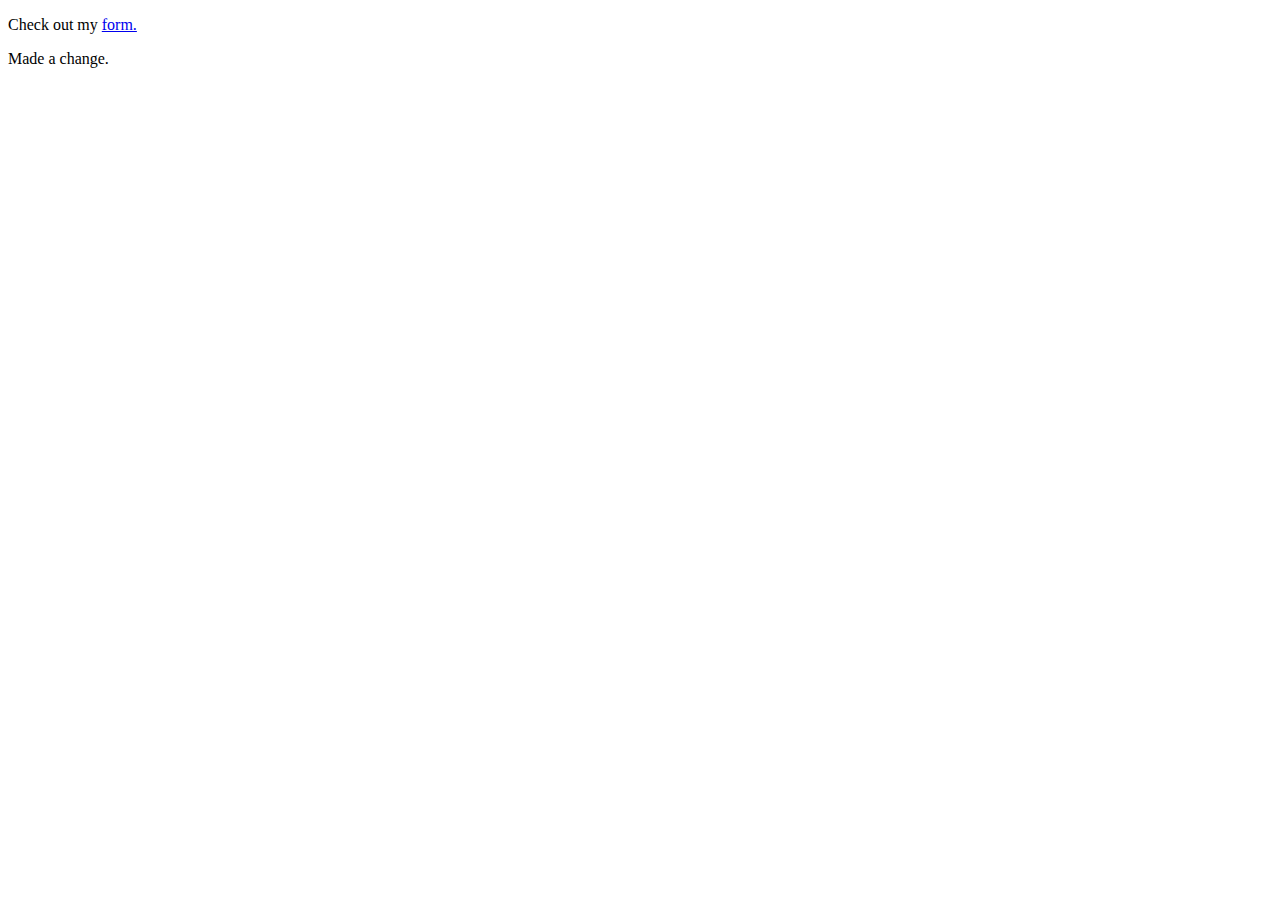
<file: index.html>
<!DOCTYPE html>
<html lang="">
  <head>
    <meta />
    <meta />
    <meta />
    <title>This is Derick's Webpage</title>
  </head>
  <body>
    <p>Check out my <a href="/day04/begin/forms.html">form.</a></p>
    <p>Made a change.</p>
  </body>
</html>
</file>
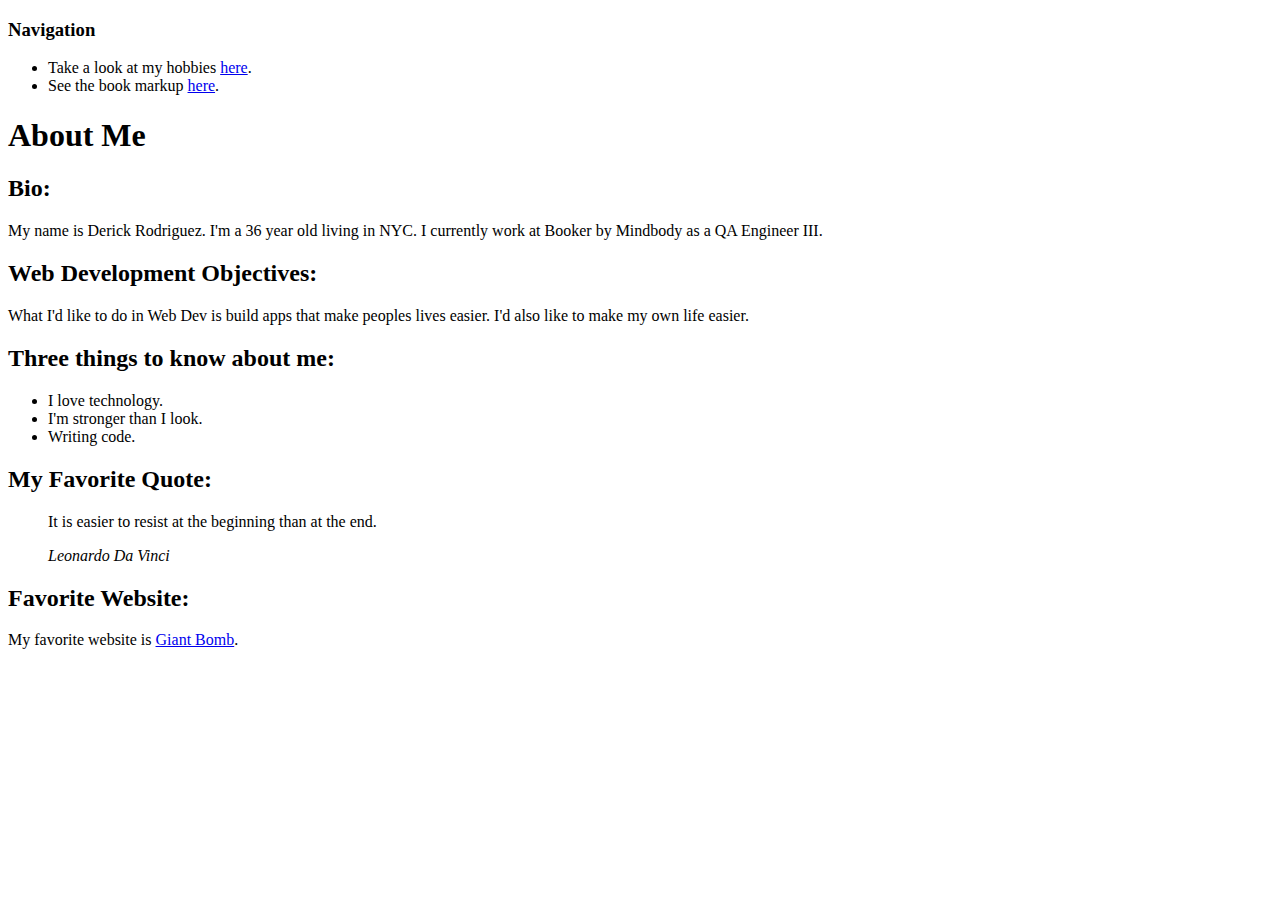
<file: day01/index.html>
<!DOCTYPE html>
<html lang="en">
  <head>
    <meta charset="UTF-8" />
    <meta name="viewport" content="width=device-width, initial-scale=1.0" />
    <meta http-equiv="X-UA-Compatible" content="ie=edge" />
    <title>Derick Rodriguez's Page</title>
  </head>
  <body>
    <h3>Navigation</h3>
    <ul class="nav">
      <li>Take a look at my hobbies <a href="hobbies.html" target="_blank">here</a>.</li>
      <li>See the book markup <a href="../book/book.html" target="_blank">here</a>.</li>
    </ul>
    <h1>About Me</h1>
    <h2>Bio:</h2>
    <p>
      My name is Derick Rodriguez. I'm a 36 year old living in NYC. I currently work at Booker by Mindbody as a QA
      Engineer III.
    </p>
    <h2>Web Development Objectives:</h2>
    <p>
      What I'd like to do in Web Dev is build apps that make peoples lives easier. I'd also like to make my own life
      easier.
    </p>
    <h2>Three things to know about me:</h2>
    <ul>
      <li>I love technology.</li>
      <li>I'm stronger than I look.</li>
      <li>Writing code.</li>
    </ul>
    <h2>My Favorite Quote:</h2>
    <blockquote>
      <p>It is easier to resist at the beginning than at the end.</p>
      <cite>Leonardo Da Vinci</cite>
    </blockquote>
    <h2>Favorite Website:</h2>
    <p>My favorite website is <a href="https://www.giantbomb.com" target="_blank">Giant Bomb</a>.</p>
  </body>
</html>
</file>
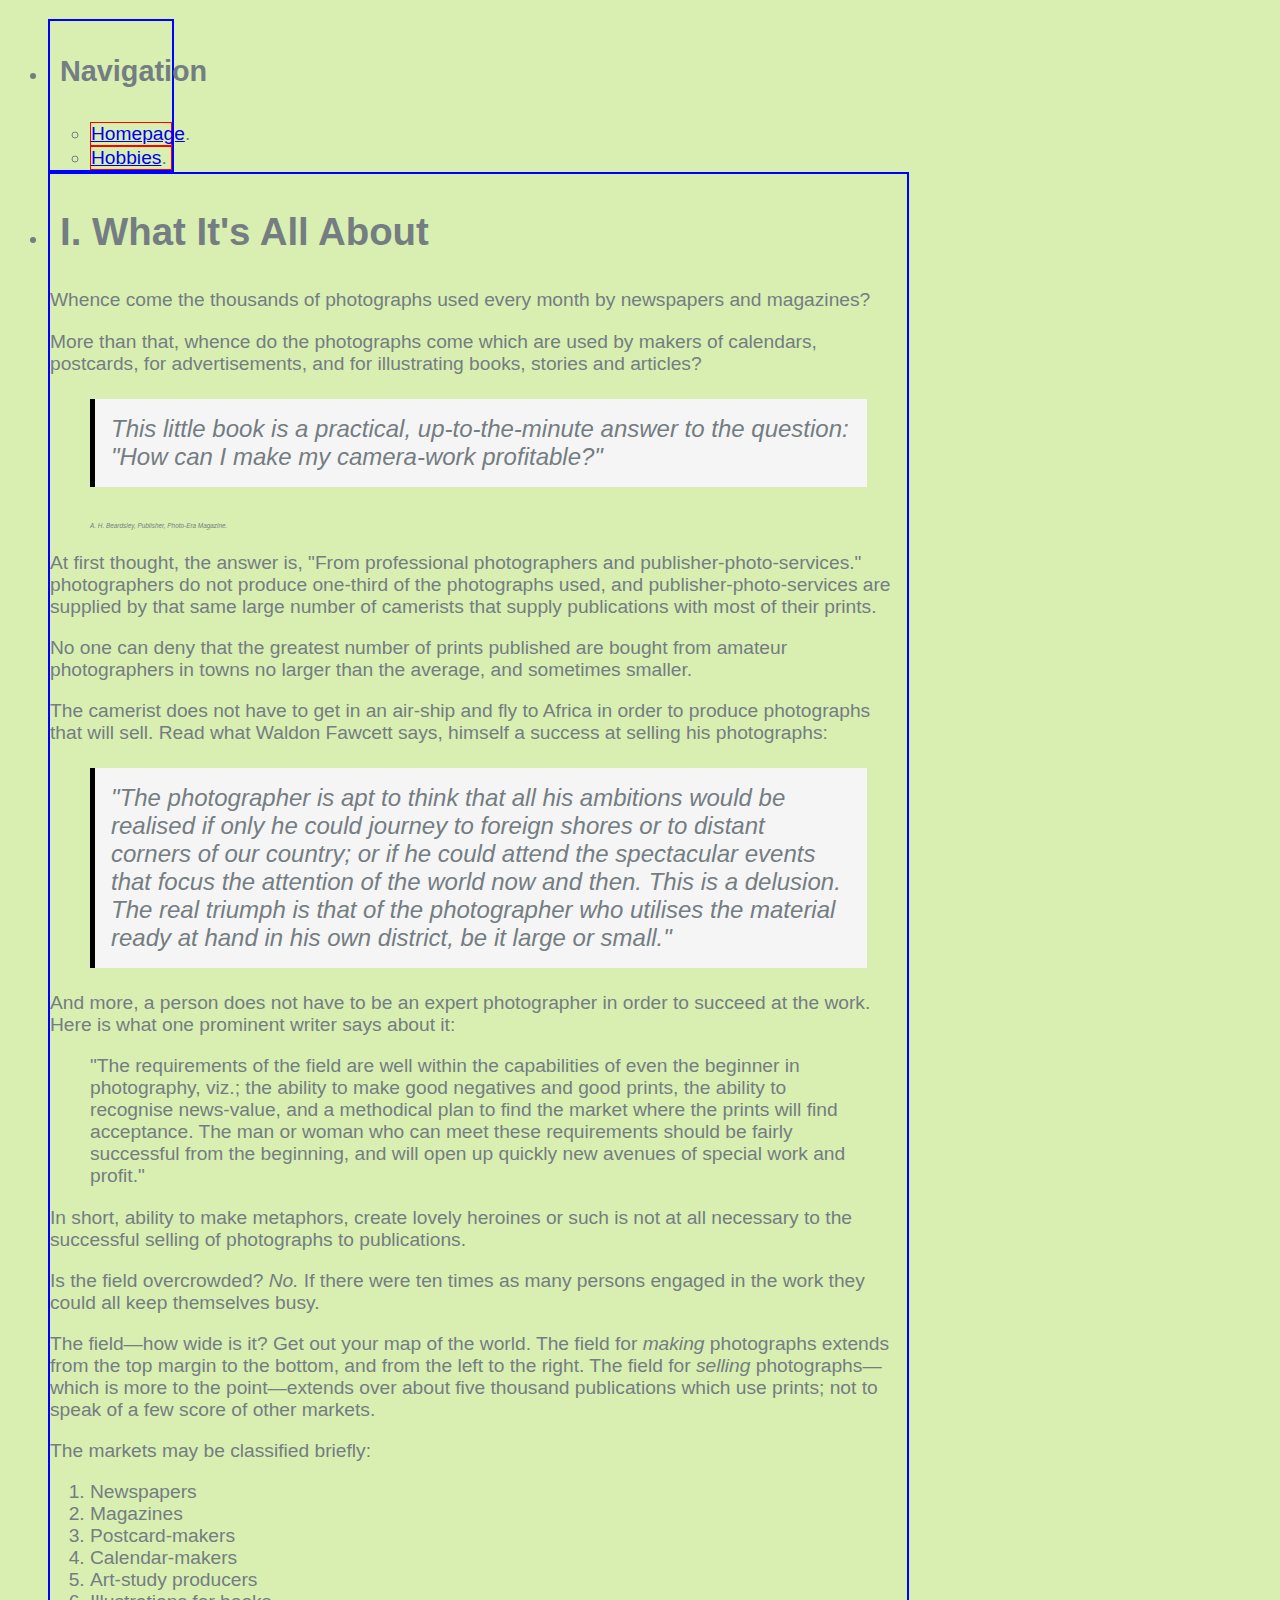
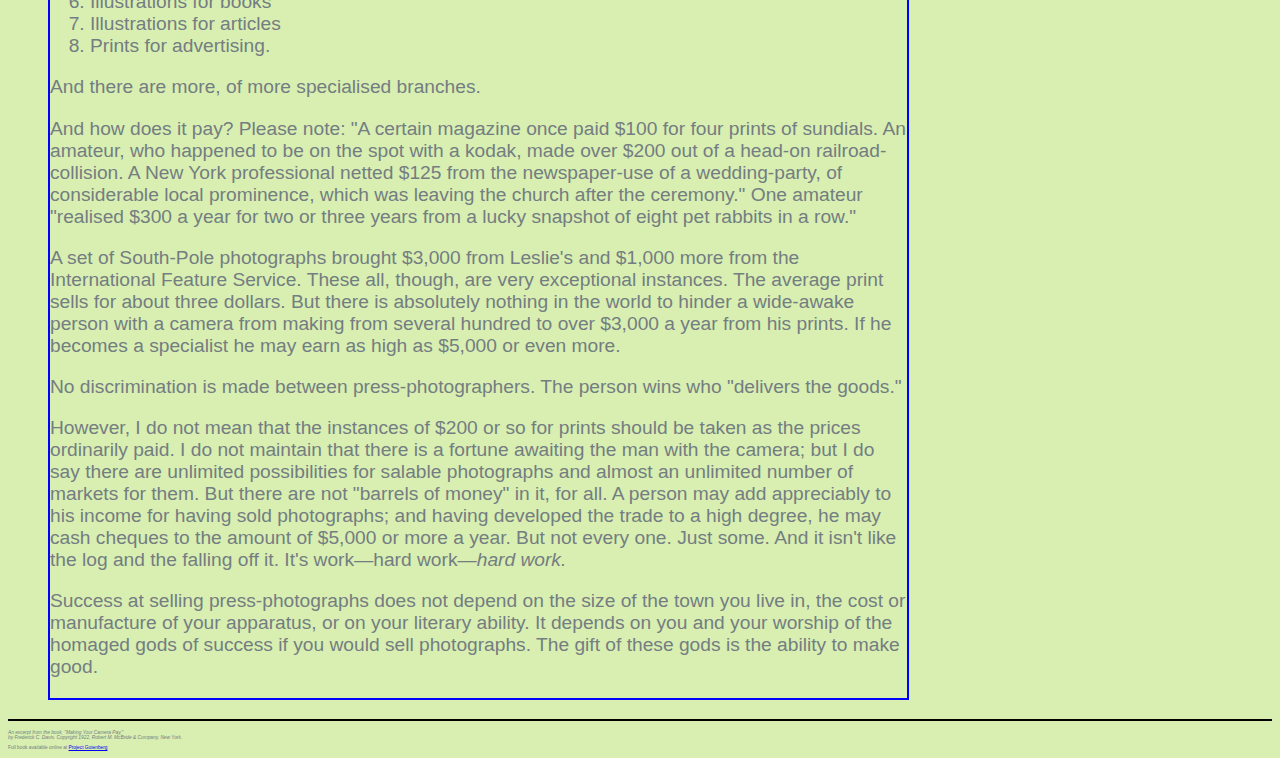
<file: book/book.html>
<!DOCTYPE html>
<html lang="en">
  <head>
    <meta charset="UTF-8" />
    <meta name="viewport" content="width=device-width, initial-scale=1.0" />
    <meta http-equiv="X-UA-Compatible" content="ie=edge" />
    <title>Book Markup</title>
    <link href="css/style.css" rel="stylesheet" />
  </head>
  <body>
    <ul>
      <li>
        <div class="nav">
          <h2>Navigation</h2>
          <ul>
            <li><a href="../day01/index.html">Homepage</a>.</li>
            <li><a href="../day01/hobbies.html" target="_blank">Hobbies</a>.</li>
          </ul>
        </div>
      </li>
      <li>
        <article>
          <h1>I. What It's All About</h1>
          <p>Whence come the thousands of photographs used every month by newspapers and magazines?</p>
          <p>
            More than that, whence do the photographs come which are used by makers of calendars, postcards, for
            advertisements, and for illustrating books, stories and articles?
          </p>
          <blockquote>
            <p>
              This little book is a practical, up-to-the-minute answer to the question: "How can I make my camera-work
              profitable?"
            </p>
            <cite>A. H. Beardsley, Publisher, Photo-Era Magazine.</cite>
          </blockquote>
          <p>
            At first thought, the answer is, "From professional photographers and publisher-photo-services."
            photographers do not produce one-third of the photographs used, and publisher-photo-services are supplied by
            that same large number of camerists that supply publications with most of their prints.
          </p>
          <p>
            No one can deny that the greatest number of prints published are bought from amateur photographers in towns
            no larger than the average, and sometimes smaller.
          </p>
          <p>
            The camerist does not have to get in an air-ship and fly to Africa in order to produce photographs that will
            sell. Read what Waldon Fawcett says, himself a success at selling his photographs:
          </p>
          <blockquote>
            <p>
              "The photographer is apt to think that all his ambitions would be realised if only he could journey to
              foreign shores or to distant corners of our country; or if he could attend the spectacular events that
              focus the attention of the world now and then.
              <em>
                This is a delusion. The real triumph is that of the photographer who utilises the material ready at hand
                in his own district, be it large or small."
              </em>
            </p>
          </blockquote>
          <p>
            And more, a person does not have to be an expert photographer in order to succeed at the work. Here is what
            one prominent writer says about it:
          </p>
          <blockquote>
            "The requirements of the field are well within the capabilities of even the beginner in photography, viz.;
            the ability to make good negatives and good prints, the ability to recognise news-value, and a methodical
            plan to find the market where the prints will find acceptance. The man or woman who can meet these
            requirements should be fairly successful from the beginning, and will open up quickly new avenues of special
            work and profit."
          </blockquote>
          <p>
            In short, ability to make metaphors, create lovely heroines or such is not at all necessary to the
            successful selling of photographs to publications.
          </p>
          <p>
            Is the field overcrowded? <em>No.</em> If there were ten times as many persons engaged in the work they
            could all keep themselves busy.
          </p>
          <p>
            The field—how wide is it? Get out your map of the world. The field for <em>making</em> photographs extends
            from the top margin to the bottom, and from the left to the right. The field for
            <em>selling</em> photographs—which is more to the point—extends over about five thousand publications which
            use prints; not to speak of a few score of other markets.
          </p>
          <p>The markets may be classified briefly:</p>
          <ol>
            <li>Newspapers</li>
            <li>Magazines</li>
            <li>Postcard-makers</li>
            <li>Calendar-makers</li>
            <li>Art-study producers</li>
            <li>Illustrations for books</li>
            <li>Illustrations for articles</li>
            <li>Prints for advertising.</li>
          </ol>
          <p>And there are more, of more specialised branches.</p>
          <p>
            And how does it pay? Please note: "A certain magazine once paid $100 for four prints of sundials. An
            amateur, who happened to be on the spot with a kodak, made over $200 out of a head-on railroad-collision. A
            New York professional netted $125 from the newspaper-use of a wedding-party, of considerable local
            prominence, which was leaving the church after the ceremony." One amateur "realised $300 a year for two or
            three years from a lucky snapshot of eight pet rabbits in a row."
          </p>
          <p>
            A set of South-Pole photographs brought $3,000 from Leslie's and $1,000 more from the International Feature
            Service. These all, though, are very exceptional instances. The average print sells for about three dollars.
            But there is absolutely nothing in the world to hinder a wide-awake person with a camera from making from
            several hundred to over $3,000 a year from his prints. If he becomes a specialist he may earn as high as
            $5,000 or even more.
          </p>
          <p>No discrimination is made between press-photographers. The person wins who "delivers the goods."</p>
          <p>
            However, I do not mean that the instances of $200 or so for prints should be taken as the prices ordinarily
            paid. I do not maintain that there is a fortune awaiting the man with the camera; but I do say there are
            unlimited possibilities for salable photographs and almost an unlimited number of markets for them. But
            there are not "barrels of money" in it, for all. A person may add appreciably to his income for having sold
            photographs; and having developed the trade to a high degree, he may cash cheques to the amount of $5,000 or
            more a year. But not every one. Just some. And it isn't like the log and the falling off it. It's work—hard
            work—<em>hard work.</em>
          </p>
          <p>
            Success at selling press-photographs does not depend on the size of the town you live in, the cost or
            manufacture of your apparatus, or on your literary ability. It depends on you and your worship of the
            homaged gods of success if you would sell photographs. The gift of these gods is the ability to make good.
          </p>
        </article>
      </li>
    </ul>
    <hr />
    <footer>
      <cite>
        An excerpt from the book, "Making Your Camera Pay," <br />
        by Frederick C. Davis. Copyright 1922, Robert M. McBride & Company, New York.
      </cite>
      <p>
        Full book available online at
        <a href="https://www.gutenberg.org/files/35709/35709-h/35709-h.htm" target="_blank">Project Gutenberg</a>
      </p>
    </footer>
  </body>
</html>
</file>
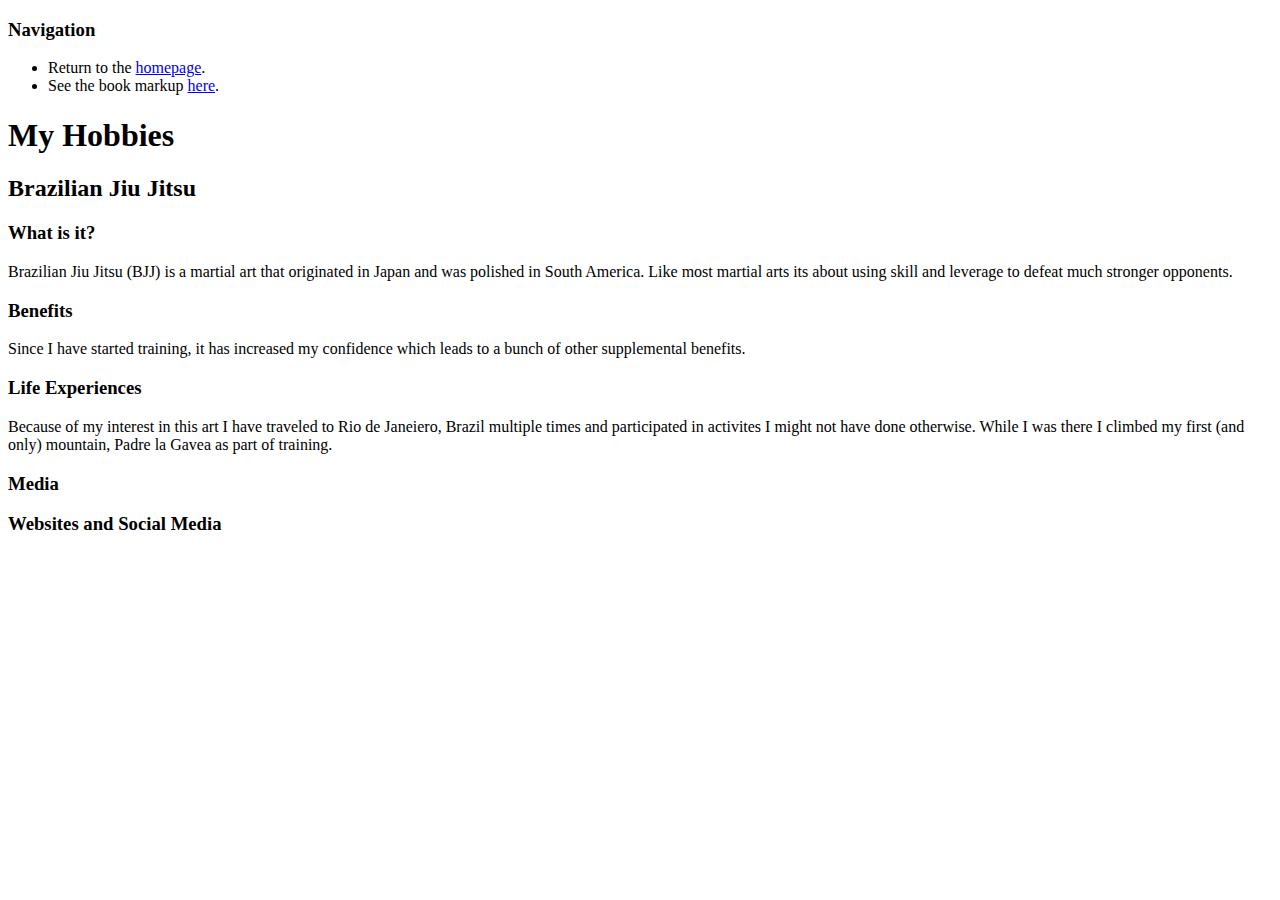
<file: day01/hobbies.html>
<!DOCTYPE html>
<html lang="en">
  <head>
    <meta charset="UTF-8" />
    <meta name="viewport" content="width=device-width, initial-scale=1.0" />
    <meta http-equiv="X-UA-Compatible" content="ie=edge" />
    <title>Derick's Hobbies</title>
  </head>
  <body>
    <h3>Navigation</h3>
    <ul class="nav">
      <li>Return to the <a href="index.html">homepage</a>.</li>
      <li>See the book markup <a href="../book/book.html" target="_blank">here</a>.</li>
    </ul>
    <h1>My Hobbies</h1>
    <h2>Brazilian Jiu Jitsu</h2>
    <h3>What is it?</h3>
    <p>
      Brazilian Jiu Jitsu (BJJ) is a martial art that originated in Japan and was polished in South America. Like most
      martial arts its about using skill and leverage to defeat much stronger opponents.
    </p>
    <h3>Benefits</h3>
    <p>
      Since I have started training, it has increased my confidence which leads to a bunch of other supplemental
      benefits.
    </p>
    <h3>Life Experiences</h3>
    <p>
      Because of my interest in this art I have traveled to Rio de Janeiero, Brazil multiple times and participated in
      activites I might not have done otherwise. While I was there I climbed my first (and only) mountain, Padre la
      Gavea as part of training.
    </p>
    <h3>Media</h3>
    <h3>Websites and Social Media</h3>
  </body>
</html>
</file>
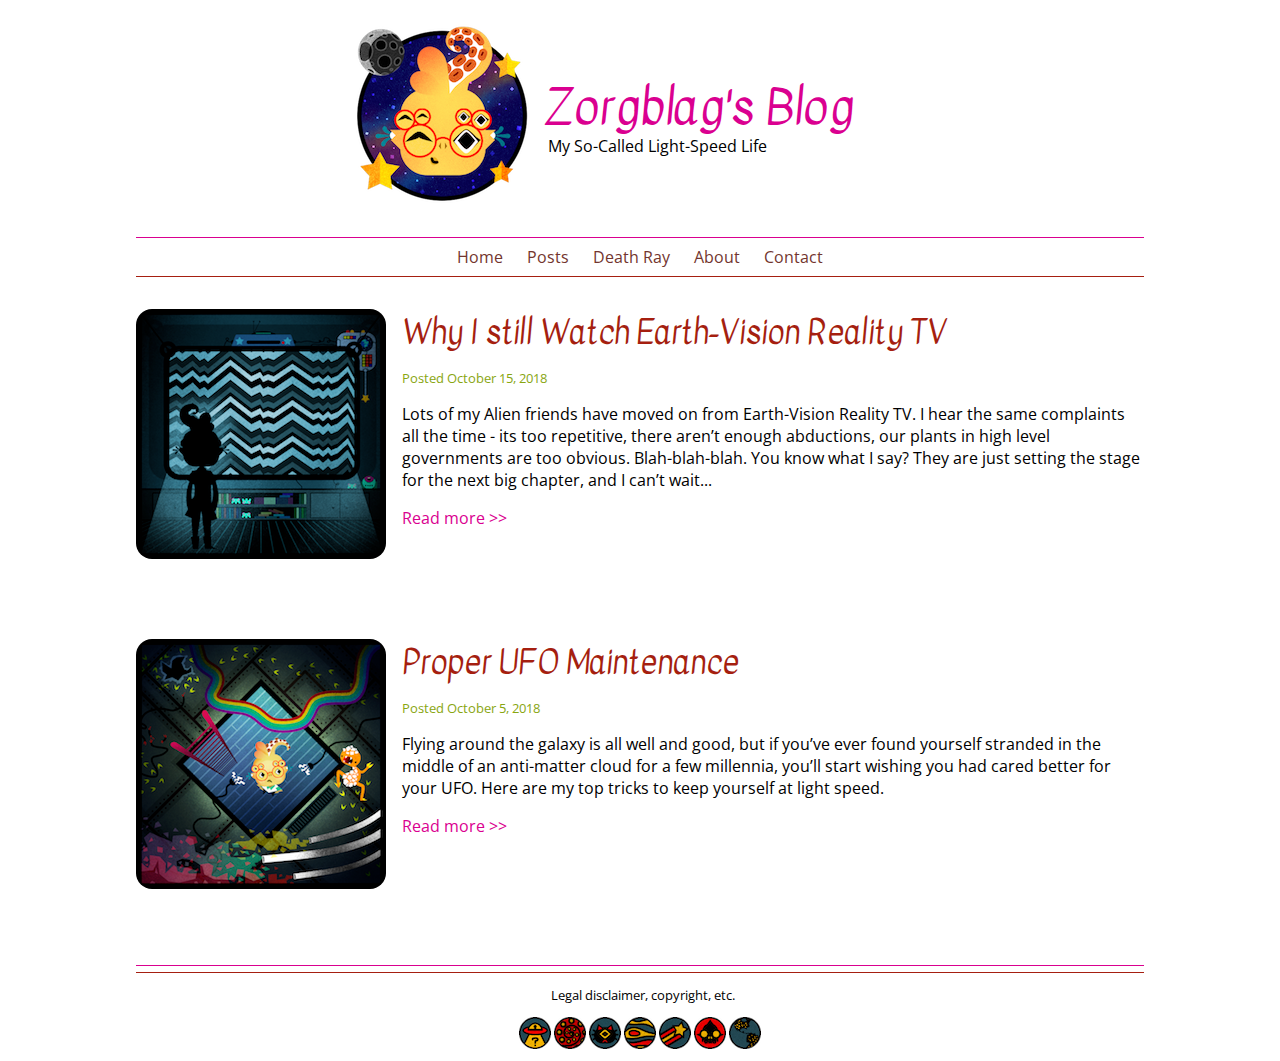
<file: day03/blog-begin/blog.html>
<!DOCTYPE html>
<html lang="en">
<head>
	<meta charset="UTF-8">
	<title>Alien Blog</title>
	 <link href="https://fonts.googleapis.com/css?family=Kavivanar|Open+Sans" rel="stylesheet"> 
	 <link href="css/styles.css" rel="stylesheet">
</head>
<body>
	<div class="wrapper">
		<header>
			<div class="leftheader">
				<a href="/"><img src="img/logo.png" alt="Zorgblag's Blog. Click for home. "></a>
			</div>
			<div class="rightheader">
				<h1>Zorgblag's Blog</h1>
				<p>My So-Called Light-Speed Life</p>
			</div>
		</header>
		<nav>
			<ul>
				<li><a href="#">Home</a></li>
				<li><a href="#">Posts</a></li>
				<li><a href="#">Death Ray</a></li>
				<li><a href="#">About</a></li>
				<li><a href="#">Contact</a></li>
			</ul>
		</nav>
		<section>
			<article class="group">
				<img src="img/blog1.png" alt="Earth-Vision Reality TV. ">
				<h2>Why I still Watch Earth-Vision Reality TV</h2>
				<p class="posted">Posted October 15, 2018</p>
				<p>Lots of my Alien friends have moved on from Earth-Vision Reality TV. I hear the same complaints all the time - its too repetitive, there aren’t enough abductions, our plants in high level governments are too obvious. Blah-blah-blah. You know what I say? They are just setting the stage for the next big chapter, and I can’t wait...</p>
				<p><a href="blog1.html">Read more >> </a></p>
			</article>
			<article>
				<img src="img/blog2.png" alt="Proper UFO Maintenance. ">
				<h2>Proper UFO Maintenance</h2>
				<p class="posted">Posted October 5, 2018</p>
				<p>Flying around the galaxy is all well and good, but if you’ve ever found yourself stranded in the middle of an anti-matter cloud for a few millennia, you’ll start wishing you had cared better for your UFO. Here are my top tricks to keep yourself at light speed.</p>
				<p><a href="blog2.html">Read more >> </a></p>
			</article>
		</section>
		<footer>
			<p>Legal disclaimer, copyright, etc.</p>
			<ul>
				<li><a href="#"><img src="img/icon1.png" alt="Social Media 1."></a></li>
				<li><a href="#"><img src="img/icon2.png" alt="Social Media 2."></a></li>
				<li><a href="#"><img src="img/icon3.png" alt="Social Media 3."></a></li>
				<li><a href="#"><img src="img/icon4.png" alt="Social Media 4."></a></li>
				<li><a href="#"><img src="img/icon5.png" alt="Social Media 5."></a></li>
				<li><a href="#"><img src="img/icon6.png" alt="Social Media 6."></a></li>
				<li><a href="#"><img src="img/icon7.png" alt="Social Media 7."></a></li>
			</ul>
		</footer>
	</div>
</body>
</html>
</file>
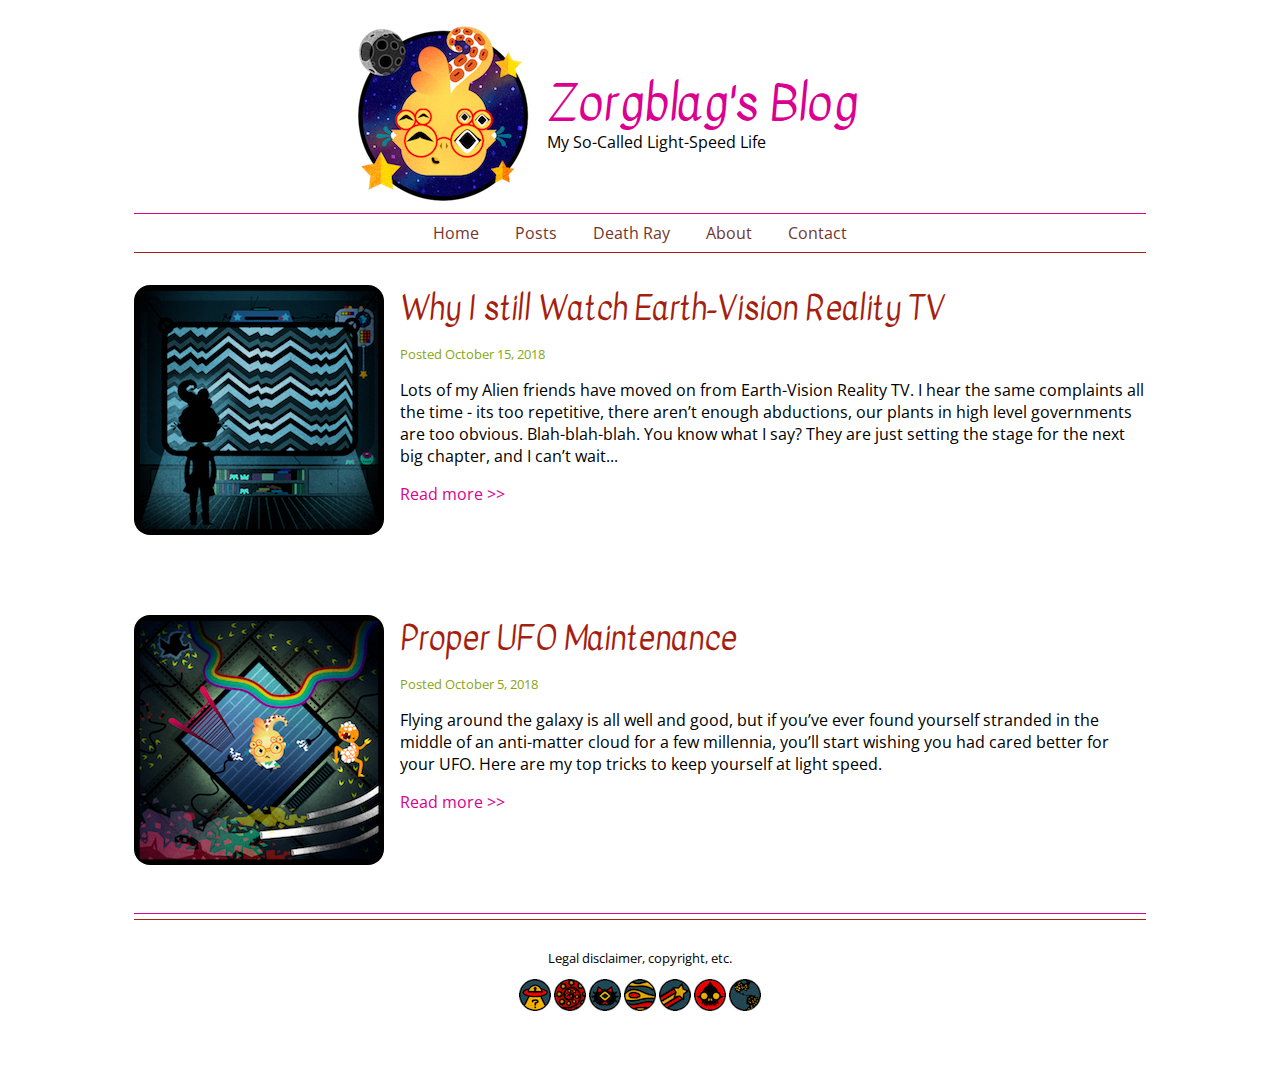
<file: day03/blog-end/blog.html>
<!DOCTYPE html>
<html lang="en">
<head>
	<meta charset="UTF-8">
	<title>Alien Blog</title>
	 <link href="https://fonts.googleapis.com/css?family=Kavivanar|Open+Sans" rel="stylesheet"> 
	 <link href="css/styles.css" rel="stylesheet">
</head>
<body>
	<div class="wrapper">
		<header>
			<div class="leftheader">
				<a href="/"><img src="img/logo.png" alt="Zorgblag's Blog. Click for home. "></a>
			</div>
			<div class="rightheader">
				<h1>Zorgblag's Blog</h1>
				<p>My So-Called Light-Speed Life</p>
			</div>
		</header>
		<nav>
			<ul>
				<li><a href="#">Home</a></li>
				<li><a href="#">Posts</a></li>
				<li><a href="#">Death Ray</a></li>
				<li><a href="#">About</a></li>
				<li><a href="#">Contact</a></li>
			</ul>
		</nav>
		<section>
			<article>
				<img src="img/blog1.png" alt="Earth-Vision Reality TV. ">
				<h2>Why I still Watch Earth-Vision Reality TV</h2>
				<p class="posted">Posted October 15, 2018</p>
				<p>Lots of my Alien friends have moved on from Earth-Vision Reality TV. I hear the same complaints all the time - its too repetitive, there aren’t enough abductions, our plants in high level governments are too obvious. Blah-blah-blah. You know what I say? They are just setting the stage for the next big chapter, and I can’t wait...</p>
				<p><a href="blog1.html">Read more >> </a></p>
			</article>
			<article>
				<img src="img/blog2.png" alt="Proper UFO Maintenance. ">
				<h2>Proper UFO Maintenance</h2>
				<p class="posted">Posted October 5, 2018</p>
				<p>Flying around the galaxy is all well and good, but if you’ve ever found yourself stranded in the middle of an anti-matter cloud for a few millennia, you’ll start wishing you had cared better for your UFO. Here are my top tricks to keep yourself at light speed.</p>
				<p><a href="blog2.html">Read more >> </a></p>
			</article>
		</section>
		<footer>
			<p>Legal disclaimer, copyright, etc.</p>
			<ul>
				<li><a href="#"><img src="img/icon1.png" alt="Social Media 1."></a></li>
				<li><a href="#"><img src="img/icon2.png" alt="Social Media 2."></a></li>
				<li><a href="#"><img src="img/icon3.png" alt="Social Media 3."></a></li>
				<li><a href="#"><img src="img/icon4.png" alt="Social Media 4."></a></li>
				<li><a href="#"><img src="img/icon5.png" alt="Social Media 5."></a></li>
				<li><a href="#"><img src="img/icon6.png" alt="Social Media 6."></a></li>
				<li><a href="#"><img src="img/icon7.png" alt="Social Media 7."></a></li>
			</ul>
		</footer>
	</div>
</body>
</html>
</file>
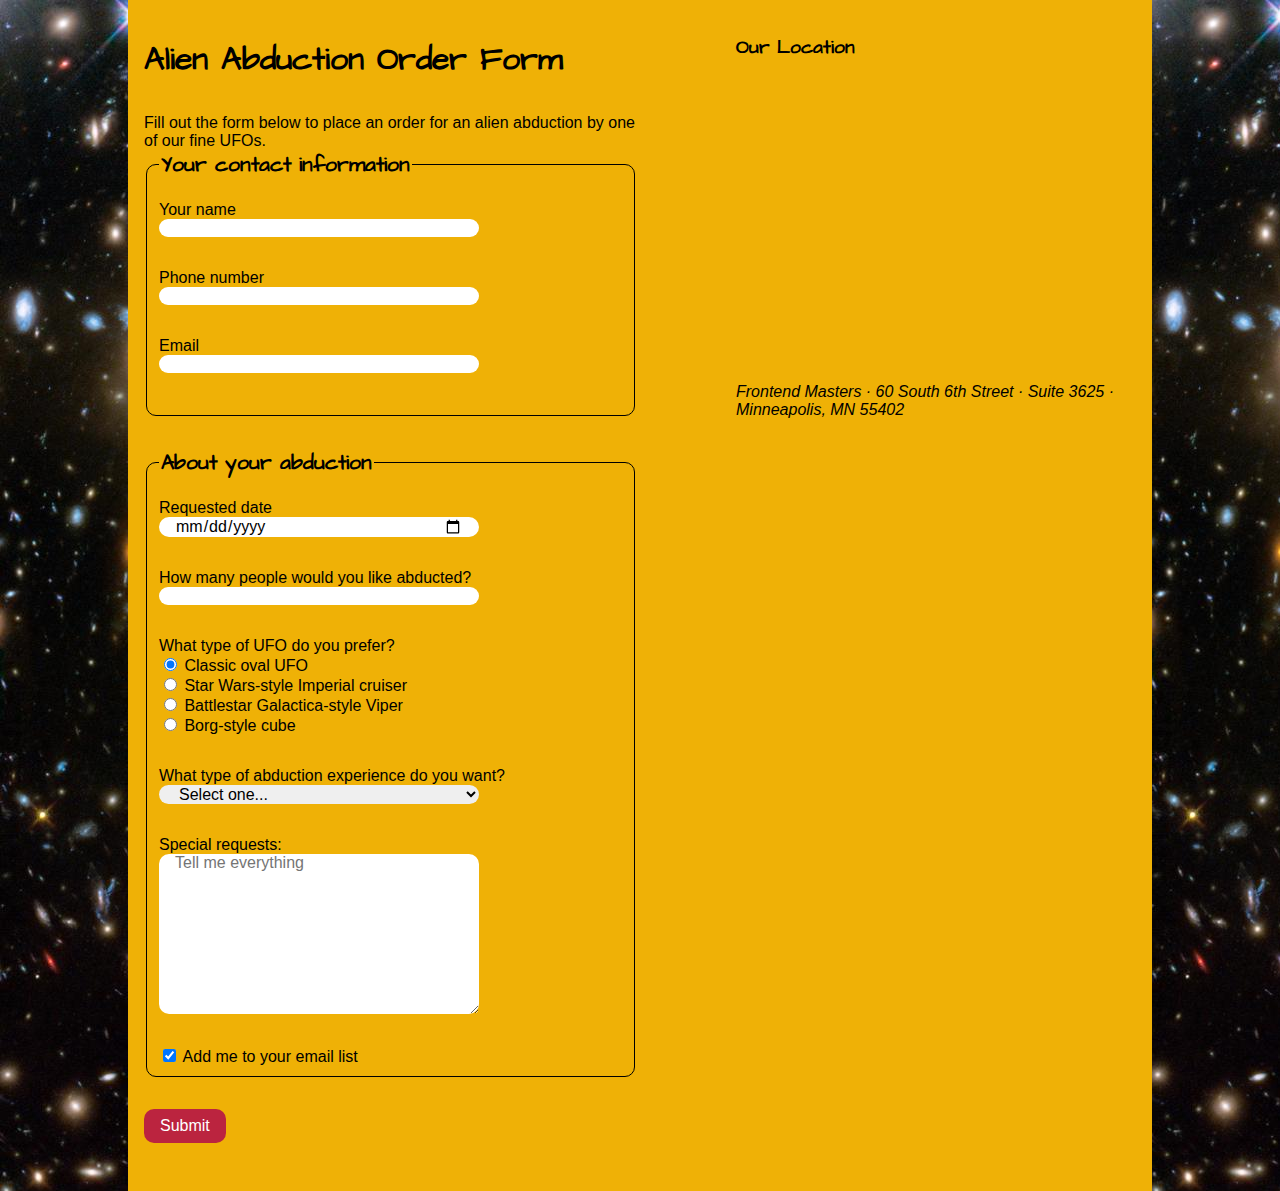
<file: day04/begin/forms.html>
<!DOCTYPE html>
<html lang="en">
  <head>
    <meta charset="UTF-8" />
    <title>Alien Abduction Order Form</title>
    <link href="https://fonts.googleapis.com/css?family=Architects+Daughter" rel="stylesheet" />
    <link href="css/forms.css" rel="stylesheet" />
  </head>
  <body>
    <div class="wrapper">
      <section>
        <h1>Alien Abduction Order Form</h1>
        <p>Fill out the form below to place an order for an alien abduction by one of our fine UFOs.</p>
        <form action="https://e3vwdl4bpd.execute-api.us-west-2.amazonaws.com/default/API2SES" method="POST">
          <input type="hidden" name="send_to" value="frontendmasters.com.3763@xoxy.net" />
          <fieldset>
            <legend>Your contact information</legend>
            <label for="name">Your name</label>
            <input type="text" id="name" name="name" />
            <label for="phone">Phone number</label>
            <input type="tel" id="phone" name="phone" />
            <label for="email">Email</label>
            <input type="email" id="email" name="email" />
          </fieldset>
          <fieldset>
            <legend>About your abduction</legend>
            <label for="date">Requested date</label>
            <input type="date" name="date" id="date" />
            <label for="qty">How many people would you like abducted?</label>
            <input type="number" name="qty" id="qty" min="0" max="10" />
            <p for="type">What type of UFO do you prefer?</p>
            <label>
              <input checked type="radio" name="ufotype" value="classic" />
              Classic oval UFO
            </label>
            <label>
              <input type="radio" name="ufotype" value="starwars" />
              Star Wars-style Imperial cruiser
            </label>
            <label>
              <input type="radio" name="ufotype" value="battlestar" />
              Battlestar Galactica-style Viper
            </label>
            <label>
              <input type="radio" name="ufotype" value="borg" />
              Borg-style cube
            </label>
            <label for="abtype">What type of abduction experience do you want?</label>
            <select id="abtype" name="abtype">
              <option selected>Select one...</option>
              <option value="tour">Tour of the solar system</option>
              <option value="dinner">Alien dinner and discussion</option>
              <option value="dance">Alien dance lessons</option>
              <option value="whale">Whale watching</option>
            </select>
            <label for="comments">Special requests:</label>
            <textarea id="comments" name="comments" placeholder="Tell me everything"></textarea>
            <label for="subscribe">
              <input type="checkbox" id="subscribe" name="subscribe" value="subscribe" checked />
              Add me to your email list
            </label>
          </fieldset>
          <button type="submit">Submit</button>
        </form>
      </section>
      <aside>
        <h3>Our Location</h3>
        <iframe
          src="https://www.google.com/maps/embed?pb=!1m18!1m12!1m3!1d2822.32306028852!2d-93.27300568446402!3d44.977747979098275!2m3!1f0!2f0!3f0!3m2!1i1024!2i768!4f13.1!3m3!1m2!1s0x52b3329a75fc44b3%3A0xab6d15df00205abb!2s60+South+6th+St%2C+Minneapolis%2C+MN+55402!5e0!3m2!1sen!2sus!4v1554418655370!5m2!1sen!2sus"
          width="400"
          height="300"
          frameborder="0"
          style="border:0"
          allowfullscreen
        ></iframe>
        <address>
          Frontend Masters &middot; 60 South 6th Street &middot; Suite 3625 &middot; Minneapolis, MN 55402
        </address>
      </aside>
    </div>
    <script src="js/forms.js"></script>
  </body>
</html>
</file>
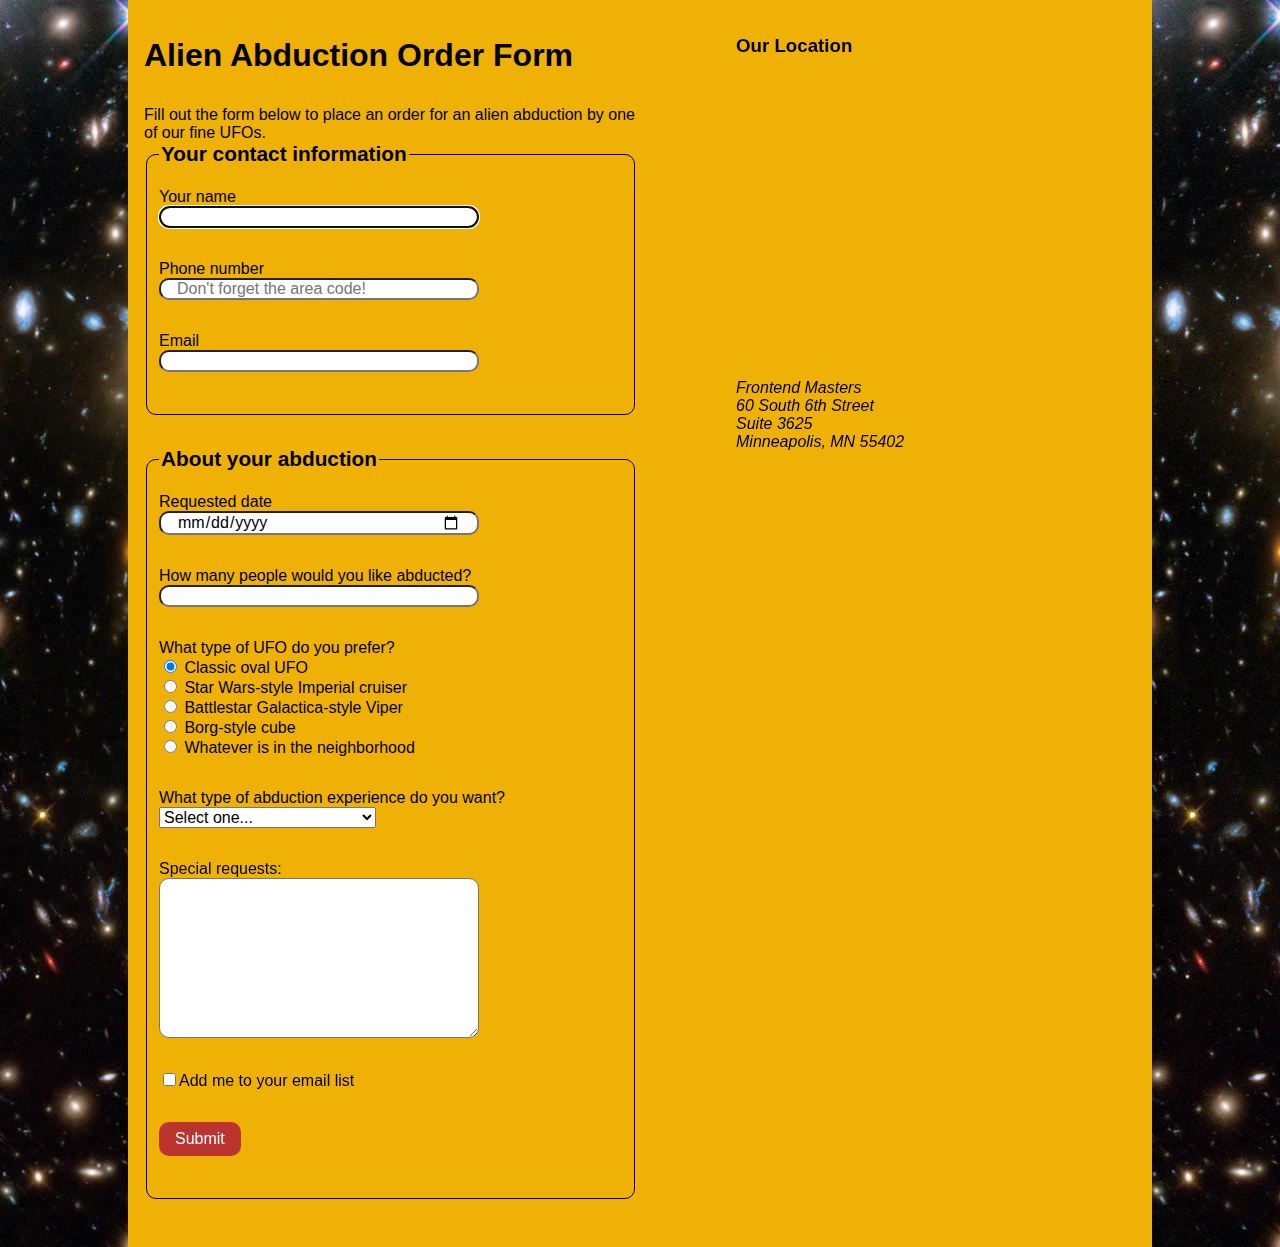
<file: day04/end/forms-end.html>
<!DOCTYPE html>
<html lang="en">

<head>
	<meta charset="UTF-8">
	<title>Alien Abduction Order Form</title>
	<link href="css/forms-end.css" rel="stylesheet">
</head>

<body>
	<div class="wrapper">
		<section>
			<h1>Alien Abduction Order Form</h1>
			<p>Fill out the form below to place an order for an alien abduction by one of our fine UFOs.</p>
			<form method="POST" action="https://e3vwdl4bpd.execute-api.us-west-2.amazonaws.com/default/API2SES">
				<fieldset>
					<legend>Your contact information</legend>
					<label for="name">Your name </label>
					<input type="text" id="name" name="name" autofocus>
					<label for="phone">Phone number</label>
					<input type="tel" id="phone" name="phone" placeholder="Don't forget the area code!">
					<label for="email">Email</label>
					<input type="email" id="email" name="email">

				</fieldset>
				<fieldset>
					<legend>About your abduction </legend>
					<label for="date">Requested date</label>
					<input type="date" id="date" name="date">
					<label for="qty">How many people would you like abducted?</label>
					<input type="number" id="qty" name="qty" min="1" max="10">

					<p>What type of UFO do you prefer?</p>
					<label>
						<input type="radio" name="ufotype" value="classic" checked> Classic oval UFO
					</label>
					<label>
						<input type="radio" name="ufotype" value="starwars"> Star Wars-style Imperial cruiser
					</label>
					<label>
						<input type="radio" name="ufotype" value="galactica"> Battlestar Galactica-style Viper
					</label>
					<label>
						<input type="radio" name="ufotype" value="startrek"> Borg-style cube
					</label>
					<label>
						<input type="radio" name="ufotype" value="any"> Whatever is in the neighborhood
					</label>

					<label for="abtype">What type of abduction experience do you want?</label>
					<select id="abtype" name="abtype">
						<option selected>Select one...</option>
						<option value="tour">Tour of the solar system</option>
						<option value="dinner">Alien dinner and discussion</option>
						<option value="dance">Alien dance lessons</option>
						<option value="whales">Whale watching</option>
					</select>

					<label for="comments">Special requests:</label>
					<textarea id="comments" name="comments"></textarea>

					<label>
						<input id="subscribe" name="subscribe" type="checkbox" value="subscribe">Add me to your email list
					</label>
					<input id="send_to" type="hidden" name="send_to" value="yourEmailHere">
					<button type="submit">Submit</button>
				</fieldset>
			</form>

		</section>
		<aside>
			<h3>Our Location</h3>
			<iframe src="https://www.google.com/maps/embed?pb=!1m18!1m12!1m3!1d1411.1614370128507!2d-93.27191134226143!3d44.977751763344614!2m3!1f0!2f0!3f0!3m2!1i1024!2i768!4f13.1!3m3!1m2!1s0x52b3329a75fc44b3%3A0xab6d15df00205abb!2s60+South+6th+St%2C+Minneapolis%2C+MN+55402!5e0!3m2!1sen!2sus!4v1540308714418"
			 width="400" height="300" frameborder="0" style="border:0" allowfullscreen></iframe>
			<address>
				Frontend Masters <br>
				60 South 6th Street <br>
				Suite 3625 <br>
				Minneapolis, MN 55402
			</address>
		</aside>
	</div>
	<script src="js/forms.js"></script>
</body>

</html>
</file>
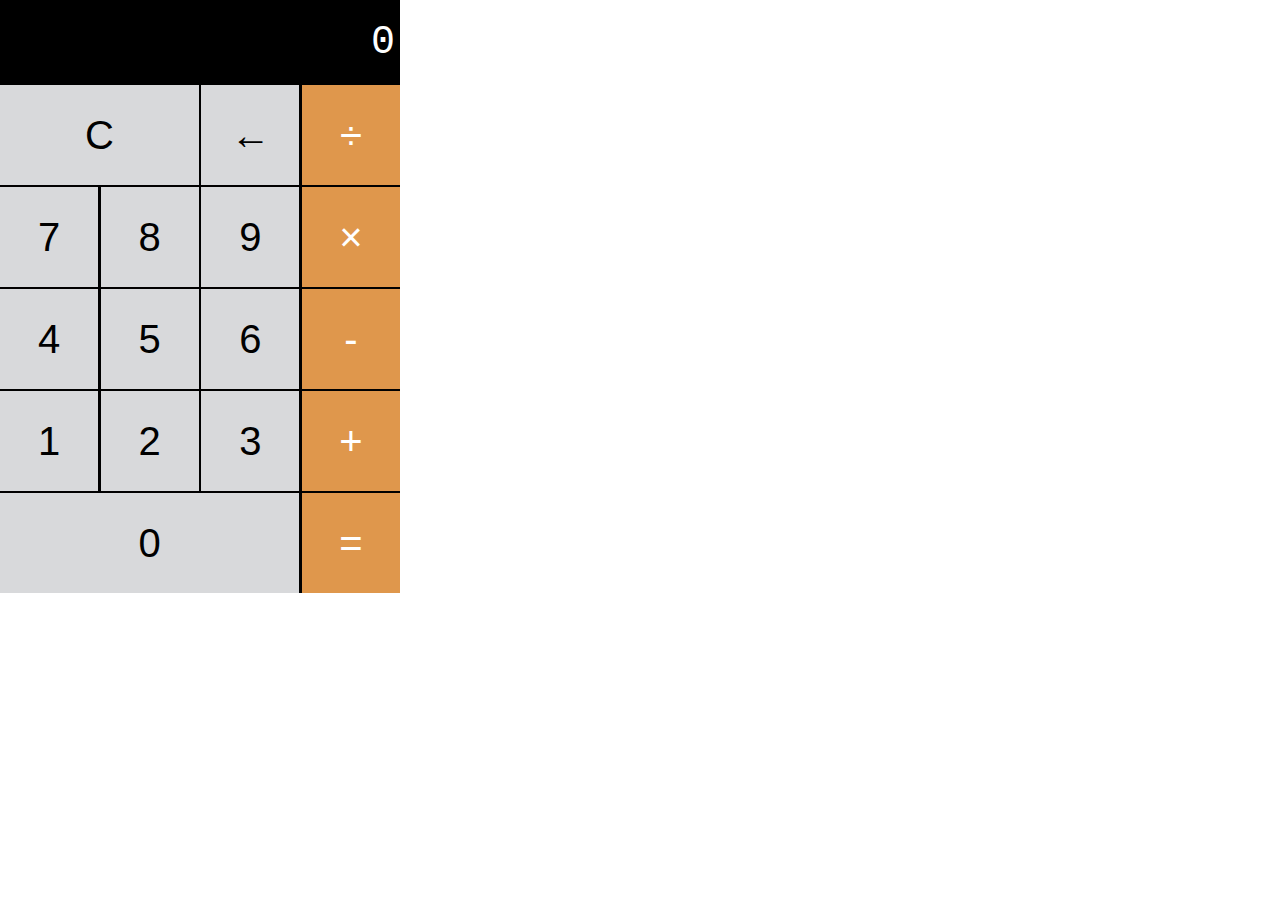
<file: day05/end/calculator.html>
<!DOCTYPE html>
<html lang="en">
<head>
    <meta charset="UTF-8">
    <title>Calculator</title>
    <link rel="stylesheet" href="css/calculator.css">
</head>
<body>
    <div class="wrapper">
        <section class="screen">
        0
        </section>
    
        <section class="calc-buttons">
            <div class="calc-button-row">
                <button class="calc-button double ">C</button>
                <button class="calc-button">&larr;</button>
                <button class="calc-button">&divide;</button>
            </div>
            <div class="calc-button-row">
                <button class="calc-button">7</button>
                <button class="calc-button">8</button>
                <button class="calc-button">9</button>
                <button class="calc-button">&times;</button>
            </div>
            <div class="calc-button-row">
                <button class="calc-button">4</button>
                <button class="calc-button">5</button>
                <button class="calc-button">6</button>
                <button class="calc-button">-</button>
            </div>
            <div class="calc-button-row">
                <button class="calc-button">1</button>
                <button class="calc-button">2</button>
                <button class="calc-button">3</button>
                <button class="calc-button">&plus;</button>
            </div>
            <div class="calc-button-row">
                <button class="calc-button triple">0</button>
                <button class="calc-button">&equals;</button>
            </div>
        </section>
    </div>
</body>
</html>
</file>
<file: book/css/style.css>
body {
  font-family: Helvetica, Arial, sans-serif;
  background-color: #d8efb1;
  color: #747d82;
  font-size: 1.2rem;
}

div.nav {
  width: 10%;
  border: 2px solid blue;
}

article {
  width: 70%;
  border: 2px solid blue;
}

.nav li {
  border: 1px solid red;
}

h1,
h2,
h3 {
  padding: 10px;
  font-weight: bold;
}

em {
  font-style: italic;
}

strong {
  font-weight: bold;
  font-style: italic;
}

hr {
  border: 0.1rem solid hsl(0, 0%, 0%);
}

blockquote p {
  font-style: italic;
  font-size: 1.5rem;
  background-color: #f5f5f5;
  border-left: 5px solid black;
  padding: 1rem;
}

blockquote cite {
  font-size: 0.4rem;
}

footer {
  font-size: 0.3rem;
}
</file>
<file: day03/blog-begin/css/styles.css>
html {
  box-sizing: border-box;
  width: 80%;
  margin: 0 auto;
}
*,
*:before,
*:after {
  box-sizing: inherit;
}
body {
  font-family: "Open Sans", sans-serif;
}
header {
  display: flex;
  flex-flow: row nowrap;
  justify-content: space-between;
  margin-bottom: 0;
  padding: 0;
}
.leftheader {
  padding-right: 0.5rem;
  flex-basis: 40%;
  text-align: right;
}
.rightheader {
  margin-left: 0.25rem;
  flex-basis: 60%;
  padding: 4rem 0.1rem;
  margin-bottom: 0;
}
.rightheader h1 {
  font-size: 3rem;
  color: #da0090;
  margin: 0;
  padding: 0;
}
.rightheader p {
  font-size: 1rem;
  margin-top: -0.5rem;
  padding: 0;
}
h1,
h2,
h3,
h4,
h5,
h6 {
  font-family: "Kavivanar", cursive;
  font-weight: normal;
}
h2 {
  font-size: 2rem;
  color: #a51f10;
  margin: 0;
}
a {
  color: #da0090;
  text-decoration: none;
  padding: 0;
}
nav a:hover {
  text-decoration: none;
  background-color: #000;
  color: #84de37;
}
.posted {
  font-size: 0.8rem;
  color: #89a611;
}
footer {
  text-align: center;
  font-size: 0.8rem;
  border-top: 1px solid #a61f11;
}
footer ul {
  list-style-type: none;
  margin: 0;
  padding: 0;
}
footer ul li {
  display: inline-block;
}
nav {
  margin: 0;
  padding: 0;
  border-top: 1px solid #da0090;
  border-bottom: 1px solid #a61f11;
  text-align: center;
}
nav ul {
  padding: 0.5rem;
  margin: 0;
  display: flex;
  list-style-type: none;
  flex-flow: row nowrap;
  justify-content: center;
}
nav a {
  margin: 0rem;
  padding: 0.5rem 0.75rem;
  color: #73352e;
  text-decoration: none;
}
section {
  margin-top: 2rem;
  margin-bottom: 0.4rem;
  padding-bottom: 4rem;
  border-bottom: 1px solid #da0090;
}
article {
  margin-bottom: 4rem;
}
article img {
  float: left;
  margin: 0 1rem 1rem 0;
  border-radius: 1rem;
}
p {
  margin-left: 5px;
}
.group:after {
  content: "";
  display: table;
  clear: both;
}
</file>
<file: day03/blog-end/css/styles.css>
html {
    box-sizing: border-box;
}
*, *:before, *:after {
    box-sizing: inherit;
}
body {
    font-family: 'Open Sans', sans-serif;
}
h1, h2, h3, h4, h5, h6 {
    font-family: 'Kavivanar', cursive;
    font-weight: normal;
}
h2 {
    font-size: 2rem;
    color: #A51F10;
    margin: 0;
}
a {
    color: #DA0090;
    text-decoration: none;
}
a:hover {
    text-decoration: underline;
}
.wrapper {
    width: 80%;
    margin: 0 auto;
}
header {
    display: flex;
    flex-flow: row nowrap;
    justify-content: space-between;
}
.leftheader {
    flex-basis: 40%;
    text-align: right;
    padding-right: 0.5rem;
}
.rightheader {
    flex-basis: 60%;
    margin-top: 3.75rem;
    padding-left: 0.5rem;
}
.rightheader h1 {
    margin: 0;
    color: #DA0090;
    font-size: 3em;
}
.rightheader p {
    margin-top: -0.5rem;
}
nav {
    border-bottom: 1px solid #A61F11;
    border-top: 1px solid #DA0090;
}
nav ul {
    margin: 0;
    padding: 0;
    list-style-type: none;
    text-align: center;
}
nav li {
    display: inline-block;
}
nav a {
    text-decoration: none;
    color: #73352E;
    display: block;
    padding: 0.5rem 1rem;
}
nav a:hover {
    background-color: black;
    color: #84DE37
}
section {
    border-bottom: 1px solid #DA0090;
    margin-bottom: 0.3rem;
    display: flex;
    flex-flow: column nowrap;
}
article {
    margin: 2rem 0;
}
article img {
    float: left;
    margin: 0 1rem 1rem 0;
    border-radius: 1rem;
}
article::after {
    content: "";
    display: table;
    clear: both;
  }
.posted {
    font-size: 0.8rem;
    color: #89A611;
}
footer {
    padding: 1rem 0 3rem 0;
    text-align: center;
    font-size: 0.8rem;
    border-top: 1px solid #A61F11;
}
footer ul {
    margin: 0;
    padding: 0;
    list-style-type: none;
}
footer li {
    display: inline-block;
}
</file>
<file: day04/begin/css/forms.css>
html {
  box-sizing: border-box;
}
*,
*:before,
*:after {
  box-sizing: inherit;
}
body {
  font-family: Arial, Helvetica, sans-serif;
  margin: 0;
  padding: 0;
  background-image: url(../img/galaxy.jpg);
}
.wrapper {
  width: 80%;
  margin: 0 auto;
  padding: 1em;
  display: flex;
  flex-flow: row nowrap;
  background-color: #efb106;
}
p,
[for="abtype"] {
  margin-bottom: 0;
  margin-top: 2rem;
}
section {
  flex-basis: 57%;
  margin-right: 10%;
}
aside {
  flex-basis: 33%;
}
fieldset {
  border: 1px solid black;
  border-radius: 0.625rem;
  margin-bottom: 2rem;
}
legend {
  font-weight: bold;
  font-size: 1.3rem;
  margin-top: 1.5rem;
  margin-bottom: 1rem;
}
label {
  display: block;
}
textarea {
  height: 10rem;
  padding: 1rem;
}
select {
  font-size: 1rem;
}
button {
  font-size: 1rem;
  margin: 2rem 0;
  margin-top: 0;
  background-color: #bb243f;
  color: white;
  border: none;
  padding: 0.5rem 1rem;
  border-radius: 0.625rem;
}
button:hover {
  background-color: #9a2b27;
}
input:not([type="radio"]):not([type="checkbox"]),
textarea,
select {
  display: block;
  margin-bottom: 2rem;
  width: 20rem;
  font-family: Arial, Helvetica, sans-serif;
  font-size: 1rem;
  padding: 0 1rem;
  border-radius: 0.625rem;
  border: none;
}
h1,
h3,
legend {
  font-family: "Architects Daughter", cursive;
}
</file>
<file: day04/end/css/forms-end.css>
html {
  box-sizing: border-box;
}
*, *:before, *:after {
  box-sizing: inherit;
}
body {
	font-family: Arial, Helvetica, sans-serif;
	background-image: url(../img/galaxy.jpg);
	margin: 0;
	padding: 0;
}
.wrapper {
	width: 80%;
	margin: 0 auto;
	padding: 1em;
	background-color: #EFB106;
	display: flex;
	flex-flow: row nowrap;
}
section {
	flex-basis: 57%;
	margin-right: 10%;
}
aside {
	flex-basis: 33%;
}
p, [for="abtype"] {
	margin-bottom: 0;
	margin-top: 2rem;
}
fieldset, #abtype {
	margin-bottom: 2rem;
}
fieldset {
	border: 1px solid black;
	border-radius: 10px;
}
legend {
	font-weight: bold;
	font-size: 1.3rem;
	margin-top: 1.5rem;
	margin-bottom: 1rem;
	display: block;
}
label {
	display: block;
}
input:not([type="radio"]):not([type="checkbox"]), 
textarea {
	display: block;
	margin-bottom: 2rem;
	width: 20rem;
	font-family: Arial, Helvetica, sans-serif;
	font-size: 1em;
	border-radius: 10px;
	padding: 0 1rem;
}
textarea {
	height: 10rem;
	padding: 1rem;
}
select {
	font-size: 1rem;
}
button {
	margin: 2rem 0;
	background-color: #BB342F;
	color: white;
	border: none;
	font-size: 1rem;
	padding: 0.5rem 1rem;
	border-radius: 10px;
}
button:hover {
	background-color: #9A2B27;
}
</file>
<file: day05/end/css/calculator.css>
html {
    box-sizing: border-box;
}
*, *:before, *:after {
    box-sizing: inherit;
}
body {
  padding: 0;
  margin: 0;
}
.wrapper {
    width: 400px;
    background-color: black;
    color: white;
}
.screen {
    color: white;
    font-size: 40px;
    font-family: "Courier New", Courier, monospace;
    text-align: right;
    padding: 20px 5px;
}
.calc-button-row {
    display: flex;
    align-content: stretch;
    justify-content: space-between;
    margin-bottom: 0.5%;
}
.calc-button {
    background-color: #d8d9db;
    color: black;
    height: 100px;
    flex-basis: 24.5%;
    border: none;
    border-radius: 0;
    font-size: 40px;
    cursor: pointer;
}
.calc-button:hover {
    background-color: #ebebeb;
}
.calc-button:active {
    background-color: #bbbcbe;
}
.double {
    flex-basis: 49.7%;
}
.triple {
    flex-basis: 74.8%;
}
.calc-button:last-child {
    background-color: #df974c;
    color: white;
}
.calc-button:last-child:hover {
    background-color: #dfb07e;
}

.calc-button:last-child:active {
    background-color: #dd8d37;
}
.calc-button-row:last-child {
    padding-bottom: 0;
}
</file>
